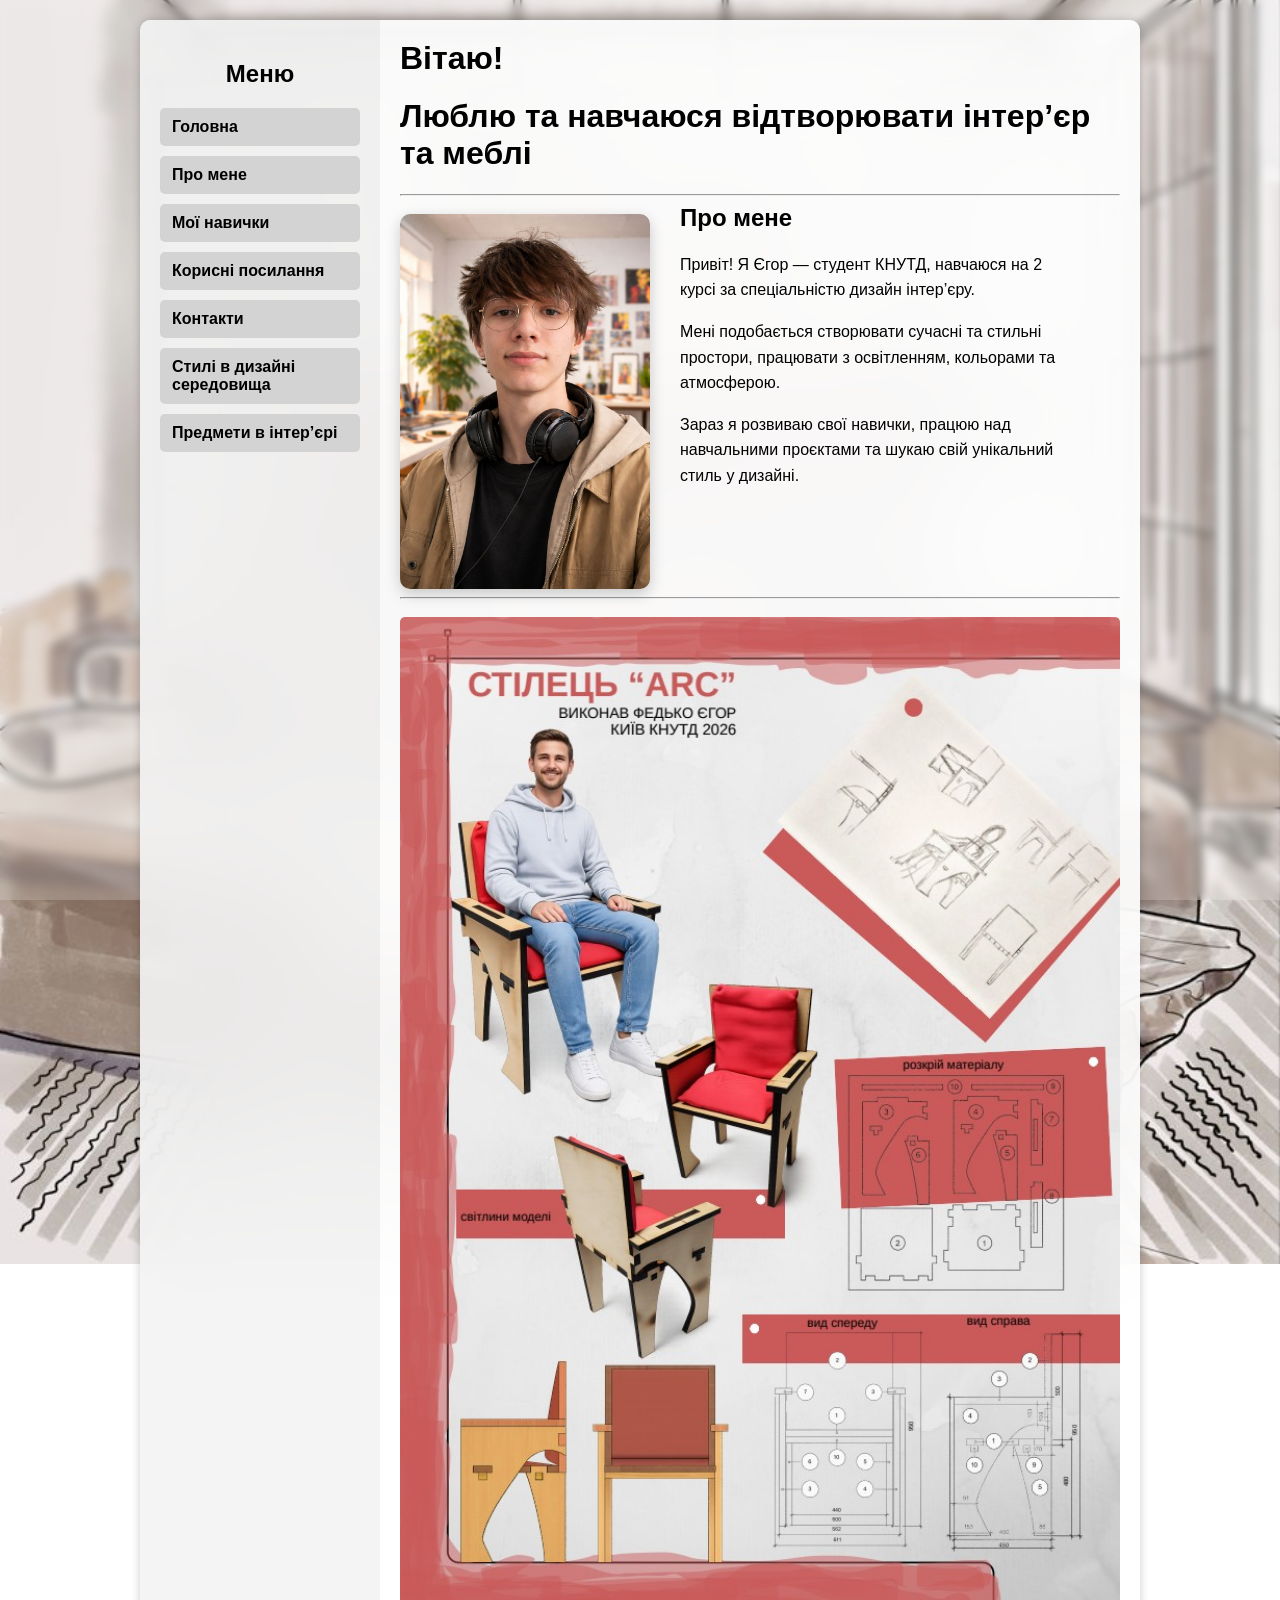
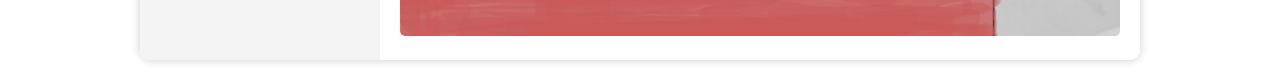
<file: index.html>
<!DOCTYPE html>
<html lang="uk">
<head>
    <meta charset="UTF-8">
    <title>Про мене</title>

    <!-- Подключение CSS -->
    <link rel="stylesheet" href="style.css">

    <!-- Красивый шрифт -->
    <link href="https://fonts.googleapis.com/css2?family=Montserrat:wght@400;600&display=swap" rel="stylesheet">
</head>
<body>

<div class="container">

    <!-- Меню -->
    <div class="sidebar">
        <h2>Меню</h2>
        <ul>
            <li><a href="index.html">Головна</a></li>
            <li><a href="index1.html">Про мене</a></li>
            <li><a href="index2.html">Мої навички</a></li>
            <li><a href="index3.html">Корисні посилання</a></li>
            <li><a href="index4.html">Контакти</a></li>
            <li><a href="index5.html">Стилі в дизайні середовища</a></li>
             <li><a href="index6.html">Предмети в інтер’єрі</a></li>
        </ul>
        </ul>
    </div>

    <!-- Контент -->
    <div class="content">

        <h1>Вітаю!</h1>

        <h1>Люблю та навчаюся відтворювати інтер’єр та меблі</h1>
        
        <hr>


        <div class="about-block">

            <!-- Фото -->
            <img src="golovna.jpg" alt="Моє фото" class="main-photo">

            <!-- Текст справа -->
            <div class="about-text">
                <h2>Про мене</h2>

                <p>
                    Привіт! Я Єгор — студент КНУТД, навчаюся на 2 курсі
                    за спеціальністю дизайн інтер’єру.
                </p>

                <p>
                    Мені подобається створювати сучасні та стильні простори,
                    працювати з освітленням, кольорами та атмосферою.
                </p>

                <p>
                    Зараз я розвиваю свої навички, працюю над навчальними
                    проєктами та шукаю свій унікальний стиль у дизайні.
                </p>
            </div>

        </div>

        <hr>



        <!-- Вторая картинка -->
        <div class="photo1">
            <a href="https://knutd.edu.ua/university/faculties/design/designdim/" target="_blank">
                <img src="chai.jpg" alt="Моя робота">
            </a>
        </div>

    </div>

</div>

</body>
</html>
</file>
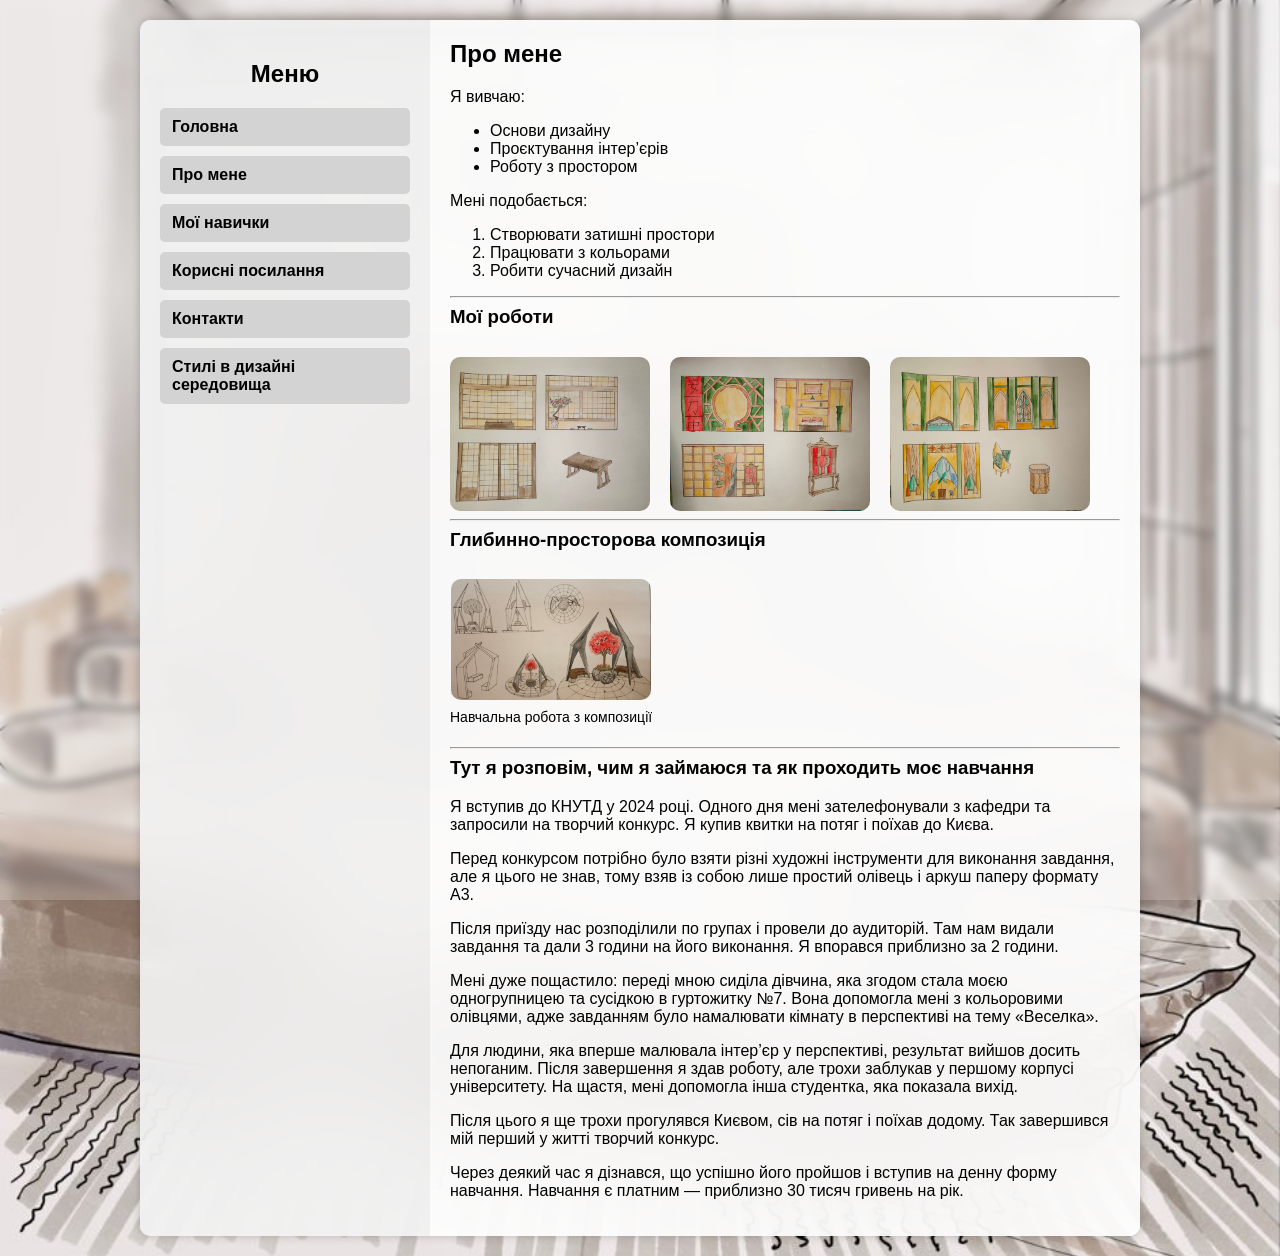
<file: index1.html>
<!DOCTYPE html>
<html lang="en">
<head>
    <meta charset="UTF-8">
    <meta name="viewport" content="width=device-width, initial-scale=1.0">
    <title>Document</title>
  <link rel="stylesheet" href="style.css">
</head>
<body>
<div class="container">
  <div class="sidebar">
      <h2>Меню</h2>
      <ul>
          <li><a href="index.html">Головна</a></li>
          <li><a href="index1.html">Про мене</a></li>
          <li><a href="index2.html">Мої навички</a></li>
          <li><a href="index3.html">Корисні посилання</a></li>
          <li><a href="index4.html">Контакти</a></li>
          <li><a href="index5.html">Стилі в дизайні середовища</a></li>
      </ul>
  </div>

  <div class="content">
    <h2 id="pro-mene">Про мене</h2>
        <p>Я вивчаю:</p>
        <ul>
            <li>Основи дизайну</li>
            <li>Проєктування інтер’єрів</li>
            <li>Роботу з простором</li>
        </ul>

        <p>Мені подобається:</p>
        <ol>
            <li>Створювати затишні простори</li>
            <li>Працювати з кольорами</li>
            <li>Робити сучасний дизайн</li>
        </ol>

<hr>

<h3>Мої роботи</h3>

<div class="gallery">

    <img src="photo index 1/i1.jpg" alt="Робота 1">
    <img src="photo index 1/i2.jpg" alt="Робота 2">
    <img src="photo index 1/i3.jpg" alt="Робота 3">

</div>

<hr>

<h3>Глибинно-просторова композиція</h3>

<div class="gallery">

    <div class="gallery-item">
        <img src="photo index 1/i4.jpg" alt="Композиція">
        <p>Навчальна робота з композиції</p>
    </div>

</div>

<hr>

        
<h3>Тут я розповім, чим я займаюся та як проходить моє навчання</h3>

        <p>
Я вступив до КНУТД у 2024 році. Одного дня мені зателефонували з кафедри та запросили на творчий конкурс.
Я купив квитки на потяг і поїхав до Києва.
</p>

<p>
Перед конкурсом потрібно було взяти різні художні інструменти для виконання завдання, але я цього не знав,
тому взяв із собою лише простий олівець і аркуш паперу формату А3.
</p>

<p>
Після приїзду нас розподілили по групах і провели до аудиторій. Там нам видали завдання та дали 3 години на його виконання.
Я впорався приблизно за 2 години.
</p>

<p>
Мені дуже пощастило: переді мною сиділа дівчина, яка згодом стала моєю одногрупницею та сусідкою в гуртожитку №7.
Вона допомогла мені з кольоровими олівцями, адже завданням було намалювати кімнату в перспективі на тему «Веселка».
</p>

<p>
Для людини, яка вперше малювала інтер’єр у перспективі, результат вийшов досить непоганим.
Після завершення я здав роботу, але трохи заблукав у першому корпусі університету.
На щастя, мені допомогла інша студентка, яка показала вихід.
</p>

<p>
Після цього я ще трохи прогулявся Києвом, сів на потяг і поїхав додому.
Так завершився мій перший у житті творчий конкурс.
</p>

<p>
Через деякий час я дізнався, що успішно його пройшов і вступив на денну форму навчання.
Навчання є платним — приблизно 30 тисяч гривень на рік.
</p>
  </div>
</div>
</body>
</html>
</file>
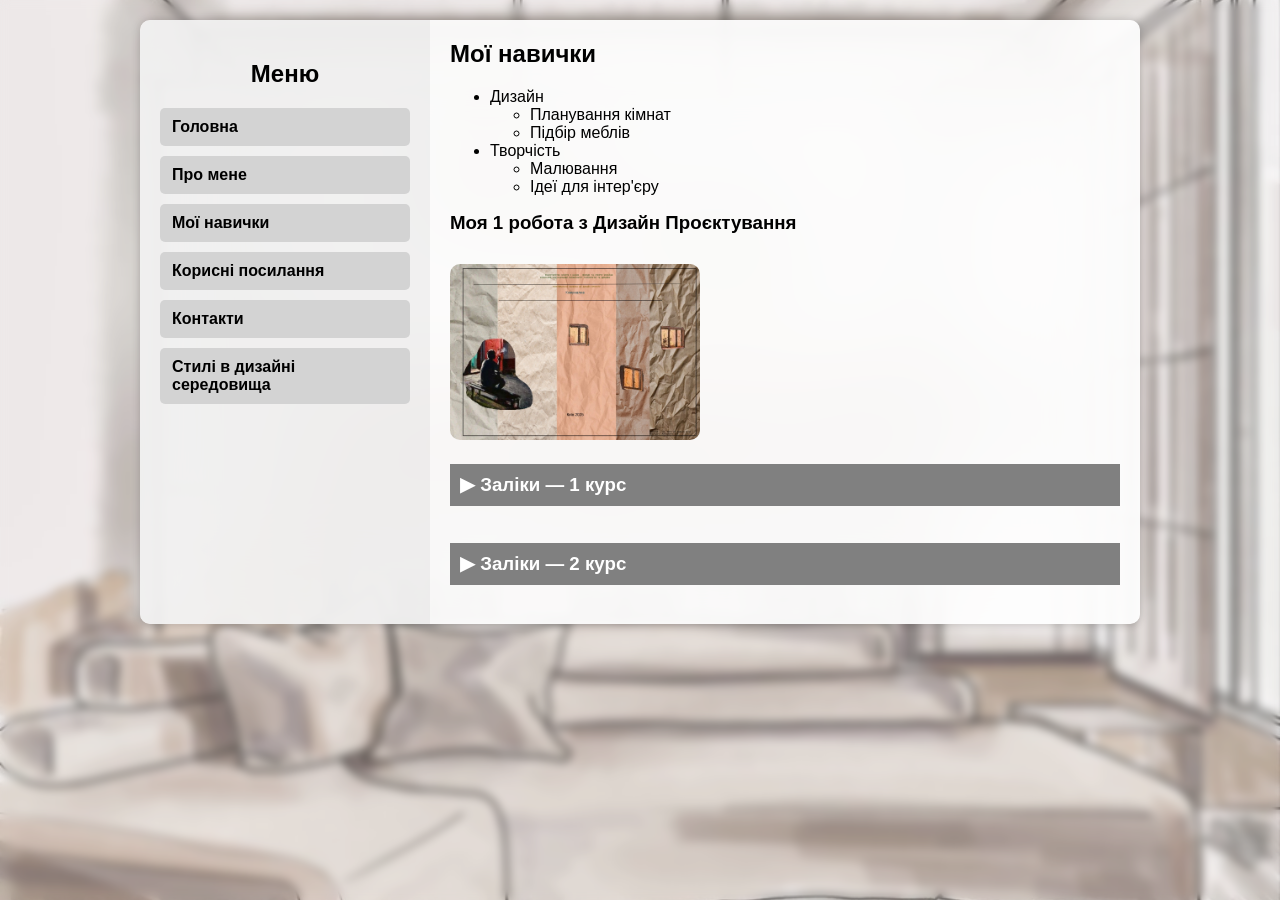
<file: index2.html>
<!DOCTYPE html>
<html lang="uk">
<head>
    <meta charset="UTF-8">
    <meta name="viewport" content="width=device-width, initial-scale=1.0">
    <title>Мої навички</title>
    <link rel="stylesheet" href="style.css">
</head>
<body>

<div class="container">

    <!-- Меню -->
    <div class="sidebar">
        <h2>Меню</h2>
        <ul>
            <li><a href="index.html">Головна</a></li>
            <li><a href="index1.html">Про мене</a></li>
            <li><a href="index2.html">Мої навички</a></li>
            <li><a href="index3.html">Корисні посилання</a></li>
            <li><a href="index4.html">Контакти</a></li>
            <li><a href="index5.html">Стилі в дизайні середовища</a></li>
        </ul>
    </div>

    <!-- Контент -->
    <div class="content">

        <h2>Мої навички</h2>

        <ul>
            <li>Дизайн
                <ul>
                    <li>Планування кімнат</li>
                    <li>Підбір меблів</li>
                </ul>
            </li>
            <li>Творчість
                <ul>
                    <li>Малювання</li>
                    <li>Ідеї для інтер'єру</li>
                </ul>
            </li>
        </ul>

        <!-- PDF прев'ю -->
<h3>Моя 1 робота з Дизайн Проєктування</h3>

<div class="pdf-preview" onclick="togglePDF()">
    <img src="pdfjpeg.jpg" alt="Моя робота">
</div>

<!-- красивий блок -->
<div id="pdfBlock" class="pdf-block">
    <h4>Проєкт інтер'єру</h4>
    <p>Тут представлена моя робота у форматі А3.</p>

    <a href="pdf.pdf" target="_blank" class="pdf-btn">Відкрити повністю</a>
</div>

<h3 onclick="toggleTable('t1')" style="cursor:pointer; background:gray; color:white; padding:10px;">
    ▶ Заліки — 1 курс
</h3>

<div id="t1" style="display:none;">
    <table border="1" cellpadding="10">
        <tr><th>Предмет</th><th>Оцінка</th></tr>
        <tr><td>КК</td><td>70</td></tr>
        <tr><td>ДУМ</td><td>91</td></tr>
        <tr><td>ФПС</td><td>90</td></tr>
        <tr><td>ФВ</td><td>90</td></tr>
        <tr><td>ІМД</td><td>79</td></tr>
        <tr><td>ОРЖПА</td><td>90</td></tr>
        <tr><td>Французька</td><td>82</td></tr>
        <tr><td>Практика</td><td>70</td></tr>
        <tr><th>Середній</th><th>82</th></tr>
    </table>
</div>

<br>

<h3 onclick="toggleTable('t2')" style="cursor:pointer; background:gray; color:white; padding:10px;">
    ▶ Заліки — 2 курс
</h3>

<div id="t2" style="display:none;">
    <table border="1" cellpadding="10">
        <tr><th>Предмет</th><th>Оцінка</th></tr>
        <tr><td>ЕП</td><td>90</td></tr>
        <tr><td>ІОП</td><td>80</td></tr>
        <tr><td>МФ</td><td>78</td></tr>
        <tr><td>ОРЖПА</td><td>96</td></tr>
        <tr><td>ПГ</td><td>65</td></tr>
        <tr><td>ІМД</td><td>67</td></tr>
        <tr><td>ДП</td><td>85</td></tr>
        <tr><td>ОКП</td><td>60</td></tr>
        <tr><th>Середній</th><th>78</th></tr>
    </table>
</div>

    </div>

</div>
<script>
function togglePDF() {
    let block = document.getElementById("pdfBlock");
    block.classList.toggle("active");
}
</script>

<script>
function toggleTable(id) {
    let el = document.getElementById(id);

    if (el.style.display === "none") {
        el.style.display = "block";
    } else {
        el.style.display = "none";
    }
}
</script>


</body>

</body>
</html>
</file>
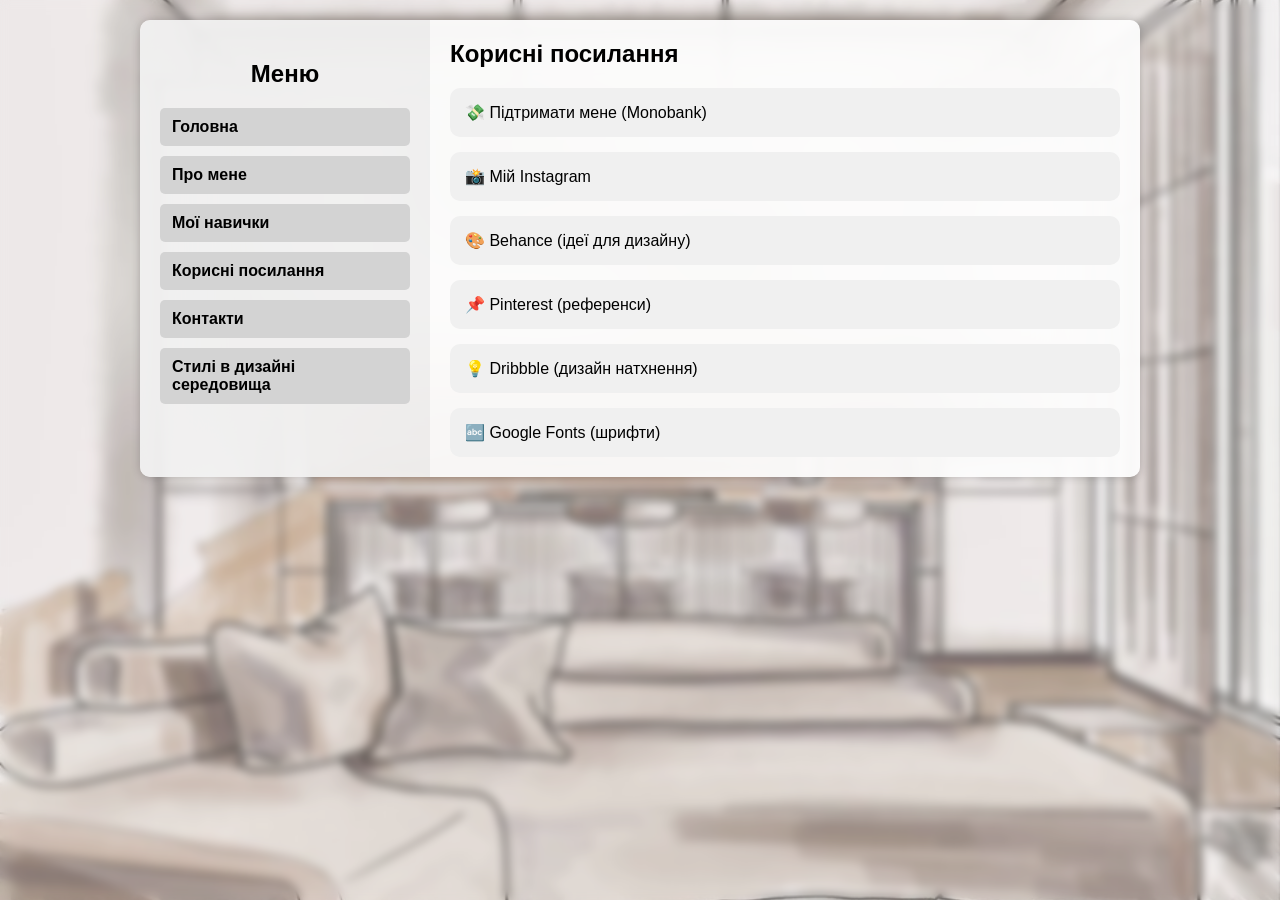
<file: index3.html>
<!DOCTYPE html>
    <html lang="en">
    <head>
        <meta charset="UTF-8">
        <meta name="viewport" content="width=device-width, initial-scale=1.0">
        <title>Document</title>
        <link rel="stylesheet" href="style.css">
    </head>
    <body>
<div class="container">

    <div class="sidebar">
        <h2>Меню</h2>
        <ul>
            <li><a href="index.html">Головна</a></li>
            <li><a href="index1.html">Про мене</a></li>
            <li><a href="index2.html">Мої навички</a></li>
            <li><a href="index3.html">Корисні посилання</a></li>
            <li><a href="index4.html">Контакти</a></li>
            <li><a href="index5.html">Стилі в дизайні середовища</a></li>
        </ul>
    </div>

<div class="content">

    <h2 id="posilannya">Корисні посилання</h2>

    <div class="links">

        <a href="https://send.monobank.ua/U3BBRonGe     " target="_blank" class="link-card">
            💸 Підтримати мене (Monobank)
        </a>

        <a href="https://www.instagram.com/egorofe.18/" target="_blank" class="link-card">
            📸 Мій Instagram
        </a>

        <a href="https://www.behance.net/" target="_blank" class="link-card">
            🎨 Behance (ідеї для дизайну)
        </a>

        <a href="https://www.pinterest.com/" target="_blank" class="link-card">
            📌 Pinterest (референси)
        </a>

        <a href="https://dribbble.com/" target="_blank" class="link-card">
            💡 Dribbble (дизайн натхнення)
        </a>

        <a href="https://fonts.google.com/" target="_blank" class="link-card">
            🔤 Google Fonts (шрифти)
        </a>

    </div>

</div>

</div>

        </body>
    </html>
</file>
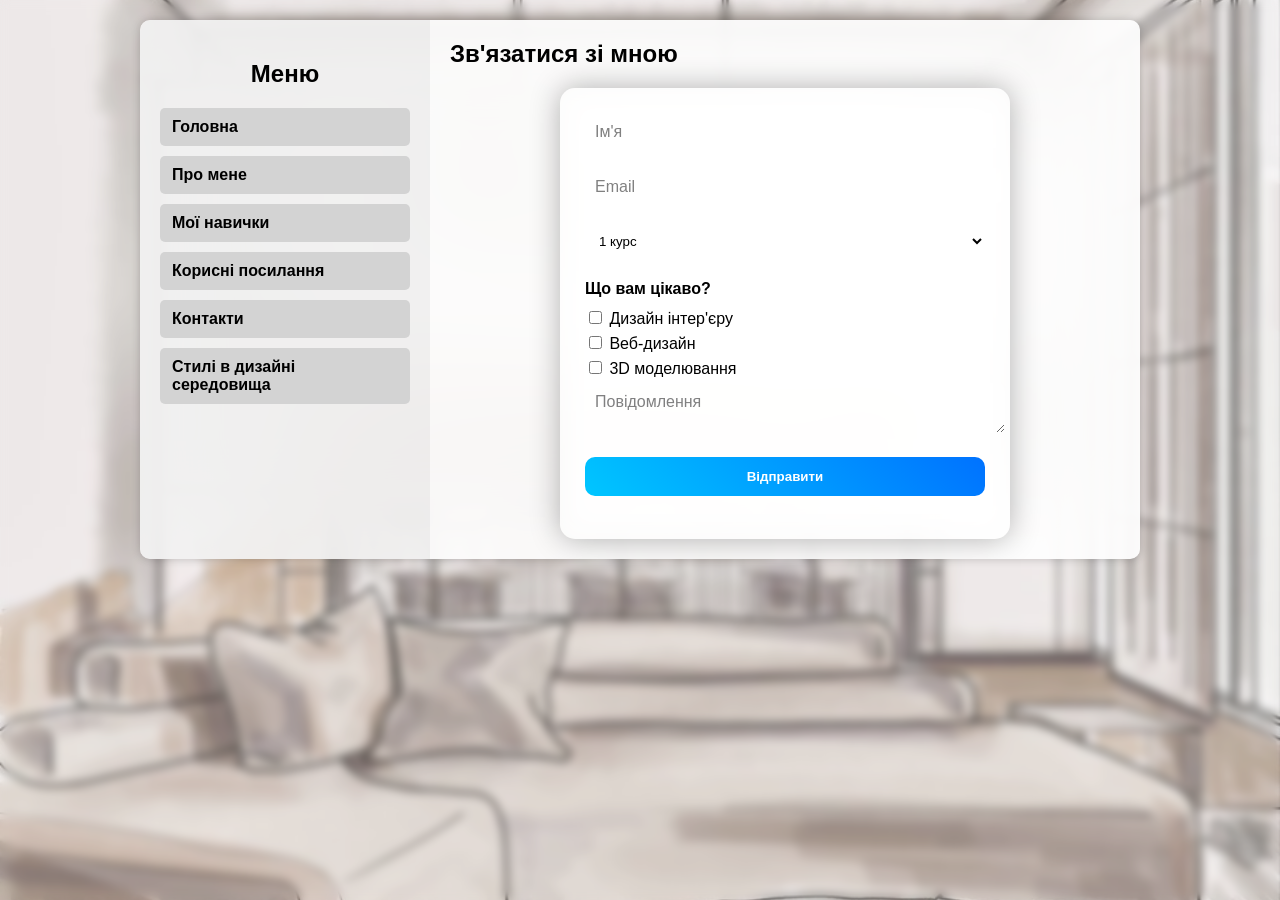
<file: index4.html>
<!DOCTYPE html>
<html lang="uk">
<head>
    <meta charset="UTF-8">
    <meta name="viewport" content="width=device-width, initial-scale=1.0">
    <title>Контакти</title>
    <link rel="stylesheet" href="style.css">
</head>

<body>

<div class="container">

    <!-- МЕНЮ -->
    <div class="sidebar">
        <h2>Меню</h2>
        <ul>
            <li><a href="index.html">Головна</a></li>
            <li><a href="index1.html">Про мене</a></li>
            <li><a href="index2.html">Мої навички</a></li>
            <li><a href="index3.html">Корисні посилання</a></li>
            <li><a href="index4.html">Контакти</a></li>
            <li><a href="index5.html">Стилі в дизайні середовища</a></li>
        </ul>
    </div>

    <!-- КОНТЕНТ -->
    <div class="content">

        <h2>Зв'язатися зі мною</h2>

        <form class="modern-form" onsubmit="return checkForm()">

            <div class="input-group">
                <input type="text" id="name" required>
                <label>Ім'я</label>
            </div>

            <div class="input-group">
                <input type="email" id="email" required>
                <label>Email</label>
            </div>

            <div class="input-group">
                <select id="course">
                    <option>1 курс</option>
                    <option>2 курс</option>
                    <option>3 курс</option>
                </select>
            </div>

            <p class="mini-title">Що вам цікаво?</p>

            <label class="check">
                <input type="checkbox"> Дизайн інтер'єру
            </label>

            <label class="check">
                <input type="checkbox"> Веб-дизайн
            </label>

            <label class="check">
                <input type="checkbox"> 3D моделювання
            </label>

            <div class="input-group">
                <textarea id="message" required></textarea>
                <label>Повідомлення</label>
            </div>

            <button type="submit">Відправити</button>

            <p id="resultMessage"></p>

        </form>

    </div>

</div>

<script>
function checkForm() {
    let name = document.getElementById("name").value;
    let email = document.getElementById("email").value;
    let result = document.getElementById("resultMessage");

    if (name === "" || email === "") {
        result.innerHTML = "❌ Заповни всі поля!";
        result.style.color = "red";
        return false;
    }

    result.innerHTML = "✅ Дякую, " + name + "!";
    result.style.color = "lime";

    return false;
}
</script>

</body>
</html>
</file>
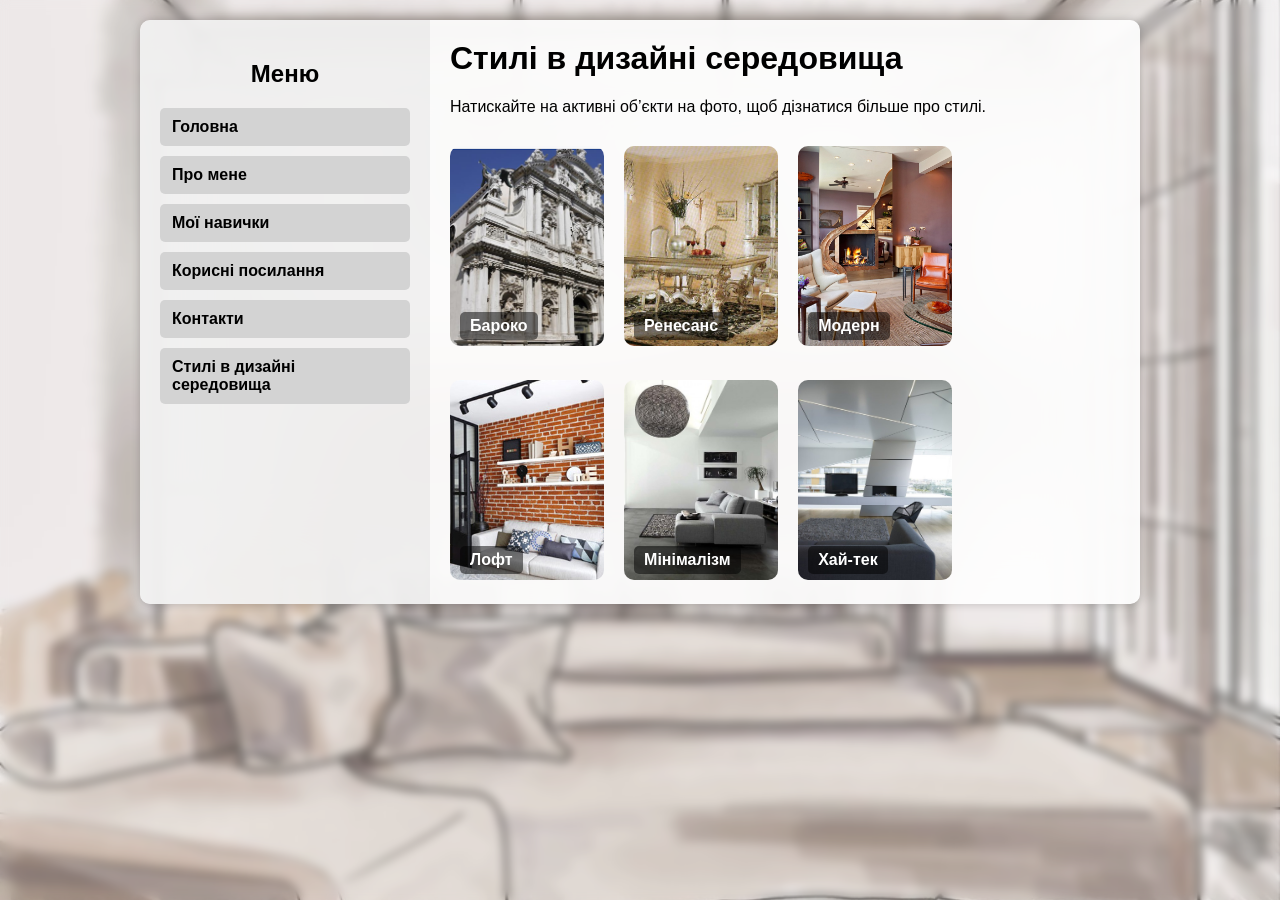
<file: index5.html>
<!DOCTYPE html>
<html lang="uk">
<head>
    <meta charset="UTF-8">
    <meta name="viewport" content="width=device-width, initial-scale=1.0">
    <title>Стилі в дизайні середовища</title>
    <link rel="stylesheet" href="style.css">
</head>
<body>

<div class="container">

    <!-- Меню -->
    <div class="sidebar">
        <h2>Меню</h2>
        <ul>
            <li><a href="index.html">Головна</a></li>
            <li><a href="index1.html">Про мене</a></li>
            <li><a href="index2.html">Мої навички</a></li>
            <li><a href="index3.html">Корисні посилання</a></li>
            <li><a href="index4.html">Контакти</a></li>
            <li><a href="index5.html">Стилі в дизайні середовища</a></li>
        </ul>
    </div>

    <!-- Контент -->
    <div class="content">
        <h1>Стилі в дизайні середовища</h1>
        <p>Натискайте на активні об’єкти на фото, щоб дізнатися більше про стилі.</p>


<div class="styles-grid">

    <a href="https://vashinterier.ua/blog/interior/inter-r-v-stili-barokko/" class="style-card">
        <img src="boroko.png" alt="Бароко">
        <div class="style-name">Бароко</div>
    </a>

    <a href="https://www.agromat.ua/blog/styles/vozrozhdenie-roskoshi-stil-renessans-v-interere/" class="style-card">
        <img src="renessans.jpg" alt="Ренесанс">
        <div class="style-name">Ренесанс</div>
    </a>

    <a href="https://domvremonte.com.ua/ua/design_all/modern/" class="style-card">
        <img src="modern.jpg" alt="Модерн">
        <div class="style-name">Модерн</div>
    </a>

    <!-- НОВЫЙ -->
    <a href="https://domvremonte.com.ua/ua/design_all/loft/" class="style-card">
        <img src="Loft.jpg" alt="Лофт">
        <div class="style-name">Лофт</div>
    </a>

    <a href="https://domvremonte.com.ua/ua/design_all/minimalism/" class="style-card">
    <img src="minimalizm.jpg" alt="Мінімалізм">
    <div class="style-name">Мінімалізм</div>
</a>

<a href="https://domvremonte.com.ua/ua/design_all/hi-tech/" class="style-card">
    <img src="hitek.jpg" alt="Хай-тек">
    <div class="style-name">Хай-тек</div>
</a>

</div>

</div>

</body>
</html>
</file>
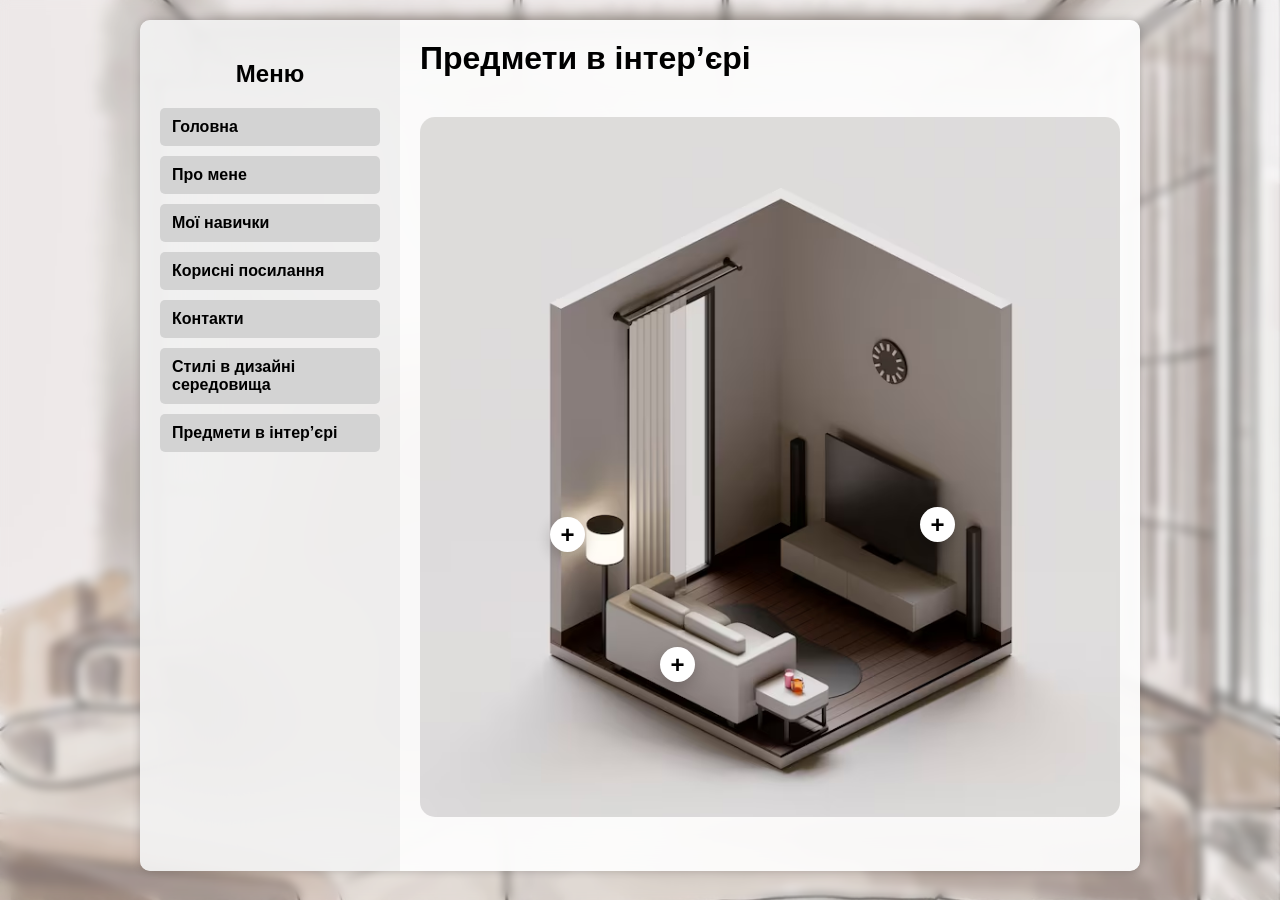
<file: index6.html>
<!DOCTYPE html>
<html lang="uk">
<head>
    <meta charset="UTF-8">
    <meta name="viewport" content="width=device-width, initial-scale=1.0">
    <title>Предмети в інтер’єрі</title>

    <link rel="stylesheet" href="style.css">
</head>
<body>

<div class="container">

    <!-- Меню -->
    <div class="sidebar">
        <h2>Меню</h2>

        <ul>
            <li><a href="index.html">Головна</a></li>
            <li><a href="index1.html">Про мене</a></li>
            <li><a href="index2.html">Мої навички</a></li>
            <li><a href="index3.html">Корисні посилання</a></li>
            <li><a href="index4.html">Контакти</a></li>
            <li><a href="index5.html">Стилі в дизайні середовища</a></li>
            <li><a href="index6.html">Предмети в інтер’єрі</a></li>
        </ul>
    </div>

    <!-- Контент -->
    <div class="content">

        <h1>Предмети в інтер’єрі</h1>

        <div class="interactive-room">

            <img src="room.avif" alt="Інтер’єр">

            <!-- ТВ -->
            <div class="hotspot"
                 style="top: 400px; left: 500px;"
                 data-title="Телевізор"
                 data-text="Телевізор є важливою частиною сучасного інтер’єру та створює комфортну зону для відпочинку.">

                +
                <div class="tooltip">
                    Телевізор
                </div>
            </div>

            <!-- Диван -->
            <div class="hotspot"
                 style="top: 540px; left: 240px;"
                 data-title="Диван"
                 data-text="Диван створює затишну атмосферу та є центральною частиною вітальні.">

                +
                <div class="tooltip">
                    Диван
                </div>
            </div>

            <!-- Лампа -->
            <div class="hotspot"
                 style="top: 410px; left: 130px;"
                 data-title="Лампа"
                 data-text="Підлогова лампа створює м’яке освітлення та доповнює стиль інтер’єру.">

                +
                <div class="tooltip">
                    Лампа
                </div>
            </div>

        </div>

    </div>

</div>

<!-- Модальное окно -->

<div class="modal" id="modal">

    <div class="modal-content">

        <span class="close-btn" id="closeModal">&times;</span>

        <h2 id="modalTitle"></h2>

        <p id="modalText"></p>

    </div>

</div>

<script src="script.js"></script>

</body>
</html>
</file>
<file: style.css>
\body {
    background-color: lightblue;
    font-family: Arial, sans-serif;
    margin: 0;
    padding: 0;
}

/* Контейнер */
.container {
    display: flex;
    max-width: 1000px;
    margin: 20px auto;
    background-color: white;
    border-radius: 10px;
    overflow: hidden;
    box-shadow: 0 0 10px rgba(0,0,0,0.2);
}

/* Ліва колонка — меню */
.sidebar {
    width: 250px;
    background-color: #f0f0f0;
    padding: 20px;
}

.sidebar h2 {
    text-align: center;
}

.sidebar ul {
    list-style: none;
    padding: 0;
}

.sidebar ul li {
    margin: 10px 0;
}

.sidebar ul li a {
    display: block;
    padding: 8px 12px;
    background-color: lightgray;
    color: black;
    border-radius: 5px;
    text-decoration: none;
    font-weight: bold;
}

.sidebar ul li a:hover {
    background-color: gray;
    color: white;
}

/* Права колонка — контент */
.content {
    flex: 1;
    padding: 20px;
}

.content h1, .content h2, .content h3 {
    margin-top: 0;
}

ul, ol {
    text-align: left;
}

a {
    text-decoration: none;
    font-weight: bold;
}

a:hover {
    color: rgb(34, 200, 89);
}

img {
    margin-top: 10px;
    border-radius: 5px;
}

body {
    margin: 0;
    padding: 0;
    font-family: Arial, sans-serif;

    /* фонова картинка */
    background: url('gege.jpg') no-repeat center center fixed;
    background-size: cover;

    /* колірний наклад (опціонально для затемнення) */
    position: relative;
}

.container {
    display: flex;
    max-width: 1000px;
    margin: 20px auto;
    background-color: rgba(255, 255, 255, 0.7); /* прозорий фон для колонок */
    border-radius: 10px;
    box-shadow: 0 0 10px rgba(0,0,0,0.2);
    backdrop-filter: blur(50px); /* робимо фон розмитим за контейнером */
}

.sidebar {
    width: 250px;
    background-color: rgba(240, 240, 240, 0.7); /* прозорий фон для меню */
    padding: 20px;
    border-radius: 10px 0 0 10px;
}

.content {
    flex: 1;
    padding: 20px;
    background-color: rgba(255, 255, 255, 0.7);
    border-radius: 0 10px 10px 0;
}

body::before {
    content: "";
    position: fixed;
    top: 0; left: 0;
    width: 100%;
    height: 100%;
    background: rgba(255,255,255,0.2); /* світлий мильний шар */
    backdrop-filter: blur(5px); /* сильне розмиття */
    z-index: -1; /* позаду всіх елементів */
}

.sidebar ul li a {
    display: block;
    padding: 10px 12px;
    background-color: lightgray;
    color: black;
    border-radius: 5px;
    text-decoration: none;
    font-weight: bold;

    transition: 0.3s; /* плавність */
}

/* Ефект при наведенні */
.sidebar ul li a:hover {
    transform: scale(1.1); /* збільшення */
    background-color: gray;
    color: white;
}

/* Фотографія */

.photo1 {
    position: relative;
    width: 720px;
}

.photo1 img {
    width: 100%;
    transition: 0.3s;
}

.photo1:hover img {
    filter: brightness(70%);
}

.pdf-preview {
    width: 250px;
    margin-top: 20px;
}

.pdf-preview img {
    width: 100%;
    transition: 0.3s;
    border-radius: 10px;
}

/* ефект при наведенні */
.pdf-preview:hover img {
    transform: scale(1.1);
    box-shadow: 0 10px 25px rgba(0,0,0,0.4);
}

.pdf-view {
    margin-top: 30px;
}

.pdf-view iframe {
    width: 100%;
    height: 600px;
    border: none;
}

.pdf-preview {
    width: 250px;
    margin-top: 20px;
}

.pdf-preview img {
    width: 100%;
    transition: 0.3s;
    border-radius: 10px;
}

.pdf-preview:hover img {
    transform: scale(1.1);
    box-shadow: 0 10px 25px rgba(0,0,0,0.4);
}

.pdf-view {
    margin-top: 30px;
}

.pdf-view iframe {
    width: 100%;
    height: 600px;
    border: none;
}

html {
    scroll-behavior: smooth;
}
.pdf-block {
    max-height: 0;
    overflow: hidden;
    transition: 0.5s ease;
    background: rgba(255,255,255,0.8);
    padding: 0 20px;
    border-radius: 10px;
    margin-top: 20px;
}

/* коли відкрито */
.pdf-block.active {
    max-height: 300px;
    padding: 20px;
}

.pdf-btn {
    display: inline-block;
    margin-top: 10px;
    padding: 10px 15px;
    background: gray;
    color: white;
    border-radius: 5px;
}

.pdf-btn:hover {
    background: black;
}

/* анімація картинки */
.pdf-preview img {
    width: 250px;
    transition: 0.3s;
    border-radius: 10px;
    cursor: pointer;
}

.pdf-preview img:hover {
    transform: scale(1.1);
}

/* --- Інтерактивне фото --- */
.interactive-photo-page .photo-container {
    position: relative;
    display: inline-block;
    max-width: 100%;
    margin-top: 20px;
}

.interactive-photo-page .photo-container img {
    width: 100%;
    display: block;
    border-radius: 10px;
}

.interactive-photo-page .hotspot {
    position: absolute;
    display: block;
    background: rgba(255,255,0,0); /* прозорий блок */
    transition: 0.3s;
}

.interactive-photo-page .hotspot:hover {
    background: rgba(255,255,0,0.3); /* підсвітка при наведенні */
    cursor: pointer;
    border-radius: 5px;
}
.hotspot {
    position: absolute;
    top: 150px;    /* відступ зверху від контейнера з фото */
    left: 50px;   /* відступ зліва від контейнера з фото */
    width: 100px; /* ширина зони */
    height: 100px;/* висота зони */
}

table {
    width: 100%;
    border-collapse: collapse;
    margin-top: 20px;
}

th {
    background-color: gray;
    color: white;
}

td, th {
    text-align: center;
}

.toggle-title {
    cursor: pointer;
    background: gray;
    color: white;
    padding: 10px;
    border-radius: 5px;
    transition: 0.3s;
}

.toggle-title:hover {
    background: black;
}

/* схована таблиця */
.hidden-table {
    max-height: 0;
    overflow: hidden;
    transition: 0.5s ease;
}

/* коли відкрита */
.hidden-table.active {
    max-height: 500px;
    margin-top: 10px;
}

form {
    animation: fadeIn 1s ease;
}

@keyframes fadeIn {
    from {
        opacity: 0;
        transform: translateY(20px);
    }
    to {
        opacity: 1;
        transform: translateY(0);
    }
}

#resultMessage {
    margin-top: 15px;
    font-weight: bold;
    font-size: 18px;
}

button {
    transition: 0.3s;
}

button:hover {
    transform: scale(1.1);
}

/* форма */
.modern-form {
    max-width: 400px;
    margin: auto;
    padding: 25px;
    border-radius: 15px;
    background: rgba(255,255,255,0.1);
    backdrop-filter: blur(15px);
    box-shadow: 0 0 30px rgba(0,0,0,0.3);
    animation: fadeIn 1s ease;
}

/* група інпутів */
.input-group {
    position: relative;
    margin-bottom: 20px;
}

.input-group input,
.input-group textarea,
.input-group select {
    width: 100%;
    padding: 10px;
    border: none;
    outline: none;
    border-radius: 8px;
    background: rgba(255,255,255,0.2);
    color: black;
}

/* плаваючий текст */
.input-group label {
    position: absolute;
    top: 10px;
    left: 10px;
    color: gray;
    transition: 0.3s;
}

/* ефект при вводі */
.input-group input:focus + label,
.input-group input:valid + label,
.input-group textarea:focus + label,
.input-group textarea:valid + label {
    top: -10px;
    font-size: 12px;
    color: black;
}

/* чекбокси */
.check {
    display: block;
    margin-bottom: 5px;
    cursor: pointer;
}

/* кнопка */
button {
    width: 100%;
    padding: 12px;
    border: none;
    border-radius: 10px;
    background: linear-gradient(45deg, #00c6ff, #0072ff);
    color: white;
    font-weight: bold;
    cursor: pointer;
    transition: 0.3s;
}

button:hover {
    transform: scale(1.05);
    box-shadow: 0 0 15px #00c6ff;
}

/* текст */
.mini-title {
    margin: 10px 0;
    font-weight: bold;
}

/* повідомлення */
#resultMessage {
    margin-top: 10px;
    font-weight: bold;
}

body {
    font-family: 'Montserrat', sans-serif;
}

.about-block {
    display: flex;
    gap: 30px;
    align-items: flex-start;
}

.main-photo {
    width: 250px;
    border-radius: 10px;
}

.about-text {
    max-width: 400px;
}

.about-text p {
    line-height: 1.6;
}

.main-photo {
    width: 250px;
    border-radius: 10px;
    transition: 0.3s;
    box-shadow: 0 5px 15px rgba(0,0,0,0.2);
}

.main-photo:hover {
    transform: scale(1.1);
    box-shadow: 0 10px 25px rgba(0,0,0,0.4);
}

.gallery {
    display: flex;
    gap: 20px;
    flex-wrap: wrap;
}

.gallery img {
    width: 200px;
    border-radius: 10px;
    transition: 0.3s;
    cursor: pointer;
}

.gallery img:hover {
    transform: scale(1.1);
}

.gallery-item {
    text-align: center;
}

.gallery-item p {
    margin-top: 5px;
    font-size: 14px;
}

.links {
    display: flex;
    flex-direction: column;
    gap: 15px;
}

.link-card {
    display: block;
    padding: 15px;
    background: #f0f0f0;
    border-radius: 10px;
    text-decoration: none;
    color: black;
    transition: 0.3s;
    font-weight: 500;
}

.link-card:hover {
    background: #dcdcdc;
    transform: scale(1.05);
}

.styles-grid {
    display: flex;
    gap: 20px;
    flex-wrap: wrap;
    margin-top: 20px;
}

.style-card {
    position: relative;
    width: 250px;
    text-decoration: none;
}

.style-card img {
    width: 100%;
    border-radius: 10px;
    transition: 0.3s;
}

.style-name {
    position: absolute;
    bottom: 10px;
    left: 10px;
    color: white;
    font-weight: 600;
    background: rgba(0,0,0,0.5);
    padding: 5px 10px;
    border-radius: 5px;
}

.style-card:hover img {
    transform: scale(1.05);
}

.styles-grid {
    display: flex;
    gap: 20px;
    flex-wrap: wrap;
}   

.style-card {
    width: 23%;
}

.style-card img {
    width: 100%;
    height: 180px;        /* фиксированная высота */
    object-fit: cover;    /* обрезает красиво */
    border-radius: 10px;
}

.style-card img {
    width: 100%;
    height: 200px;
    object-fit: cover;
}

.style-card {
    overflow: hidden;
}

body {
    font-family: Arial, sans-serif;
}

/* Картинка */

.interactive-room {
    position: relative;
    width: 700px;
    margin: 30px auto;
}

.interactive-room img {
    width: 100%;
    border-radius: 15px;
}

/* Плюсики */

.hotspot {
    position: absolute;
    width: 35px;
    height: 35px;
    background: white;
    border-radius: 50%;
    cursor: pointer;

    display: flex;
    justify-content: center;
    align-items: center;

    font-size: 24px;
    font-weight: bold;

    transition: 0.3s;

    box-shadow: 0 5px 15px rgba(0,0,0,0.2);
}

.hotspot:hover {
    transform: scale(1.2);
}

/* Подсказка */

.tooltip {
    position: absolute;

    bottom: 45px;
    left: -20px;

    background: rgba(0,0,0,0.8);
    color: white;

    padding: 8px 12px;

    border-radius: 8px;

    opacity: 0;

    transition: 0.3s;

    pointer-events: none;

    white-space: nowrap;
}

.hotspot:hover .tooltip {
    opacity: 1;
}

/* Модальное окно */

.modal {
    display: none;

    position: fixed;
    inset: 0;

    background: rgba(0,0,0,0.5);

    justify-content: center;
    align-items: center;

    z-index: 1000;
}

.modal-content {
    background: white;

    padding: 30px;

    border-radius: 15px;

    width: 400px;

    position: relative;

    animation: popup 0.3s ease;
}

.close-btn {
    position: absolute;

    top: 10px;
    right: 15px;

    font-size: 28px;

    cursor: pointer;
}

@keyframes popup {

    from {
        transform: scale(0.8);
        opacity: 0;
    }

    to {
        transform: scale(1);
        opacity: 1;
    }

}
</file>
